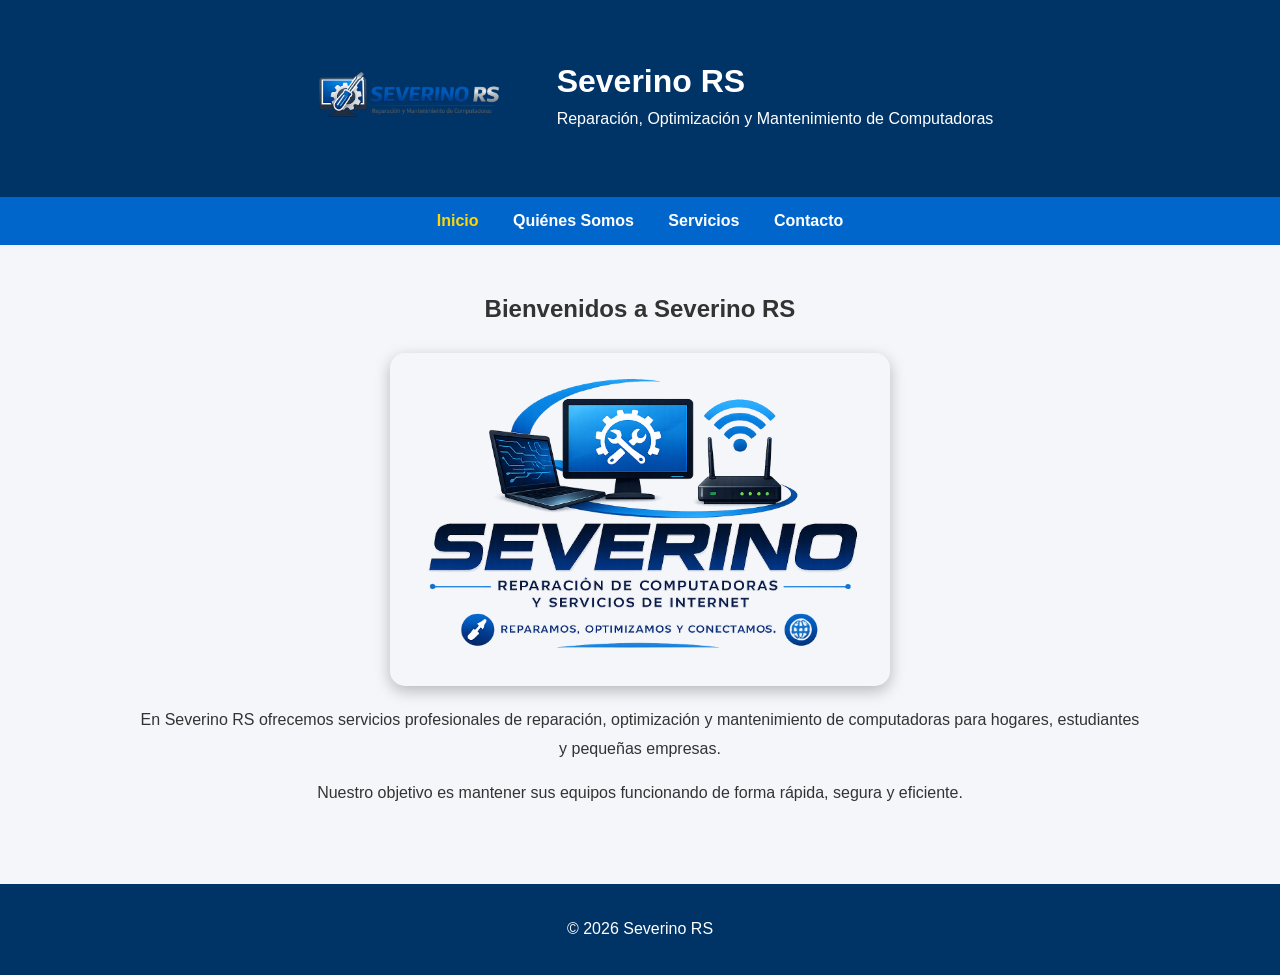
<file: index.html>
<!DOCTYPE html>
<html lang="es">
<head>
    <meta charset="UTF-8">
    <title>Severino RS</title>
    <link rel="stylesheet" href="css/estilos.css">
    <link rel="icon" type="image/png" href="img/favicon.png">
</head>
<body>

<header class="header-principal">

    <img src="img/logo.png" alt="Logo Severino RS" class="logo">

    <div>
        <h1>Severino RS</h1>
        <p>Reparación, Optimización y Mantenimiento de Computadoras</p>
    </div>

</header>

<nav>
    <a href="index.html" class="activo">Inicio</a>
<a href="nosotros.html">Quiénes Somos</a>
<a href="servicios.html">Servicios</a>
<a href="contacto.html">Contacto</a>
</nav>

<section>
    <h2>Bienvenidos a Severino RS</h2>

    <img src="img/empresa.jpg" width="500" alt="Empresa">

    <p>
        En Severino RS ofrecemos servicios profesionales de reparación,
        optimización y mantenimiento de computadoras para hogares,
        estudiantes y pequeñas empresas.

    </p>

   
    <p>
         Nuestro objetivo es mantener sus equipos funcionando de forma
        rápida, segura y eficiente.
    
    </p>

</section>

<footer>
    <p>© 2026 Severino RS</p>
</footer>

</body>
</html>
</file>
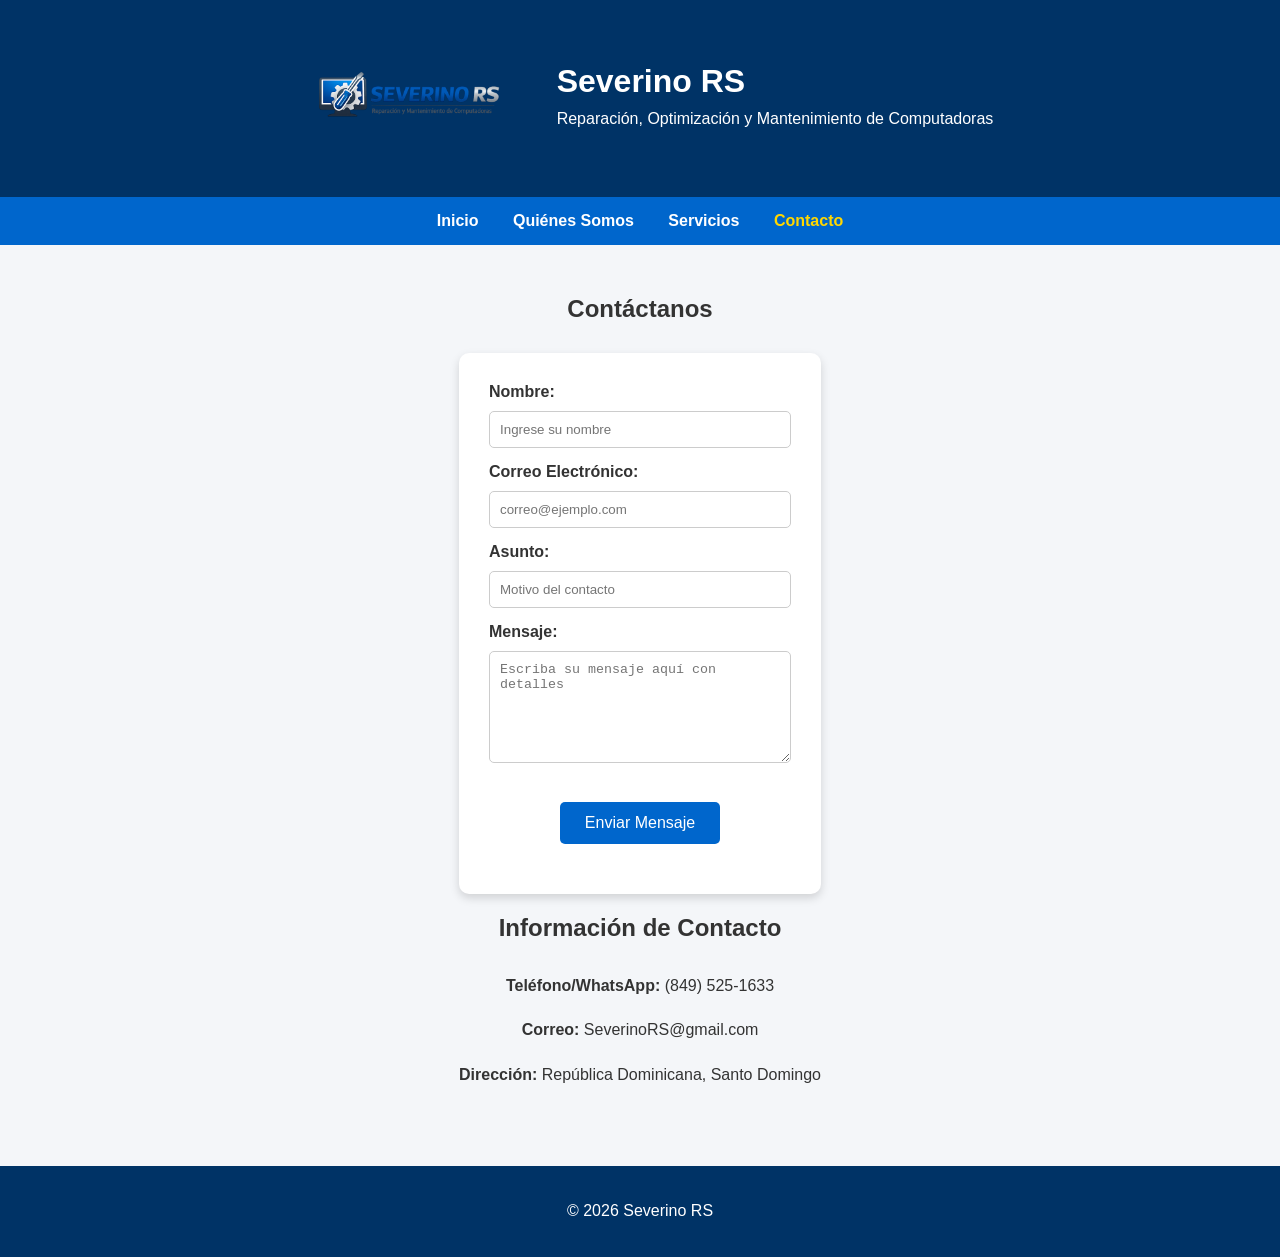
<file: contacto.html>
<!DOCTYPE html>
<html lang="es">
<head>
    <meta charset="UTF-8">
    <title>Severino RS</title>
    <link rel="stylesheet" href="css/estilos.css">
    <link rel="icon" type="image/png" href="img/favicon.png">
</head>
<body>

<header class="header-principal">

    <img src="img/logo.png" alt="Logo Severino RS" class="logo">

    <div>
        <h1>Severino RS</h1>
        <p>Reparación, Optimización y Mantenimiento de Computadoras</p>
    </div>

</header>

<nav>
    <a href="index.html">Inicio</a>
<a href="nosotros.html">Quiénes Somos</a>
<a href="servicios.html">Servicios</a>
<a href="contacto.html" class="activo">Contacto</a>
</nav>

<section>

    

    <h2>Contáctanos</h2>

   

    <form>

        <label>Nombre:</label>
        <input type="text" placeholder="Ingrese su nombre">

        <label>Correo Electrónico:</label>
        <input type="email" placeholder="correo@ejemplo.com">

        <label>Asunto:</label>
        <input type="text" placeholder="Motivo del contacto">

        <label>Mensaje:</label>
        <textarea rows="6" placeholder="Escriba su mensaje aquí con detalles"></textarea>

        <button type="submit">Enviar Mensaje</button>

    </form>

    <h2>Información de Contacto</h2>

    <p><strong>Teléfono/WhatsApp:</strong> (849) 525-1633</p>

    <p><strong>Correo:</strong> SeverinoRS@gmail.com</p>

    <p><strong>Dirección:</strong> República Dominicana, Santo Domingo </p>

</section>

<footer>
    <p>© 2026 Severino RS </p>
</footer>

</body>
</html>
</file>
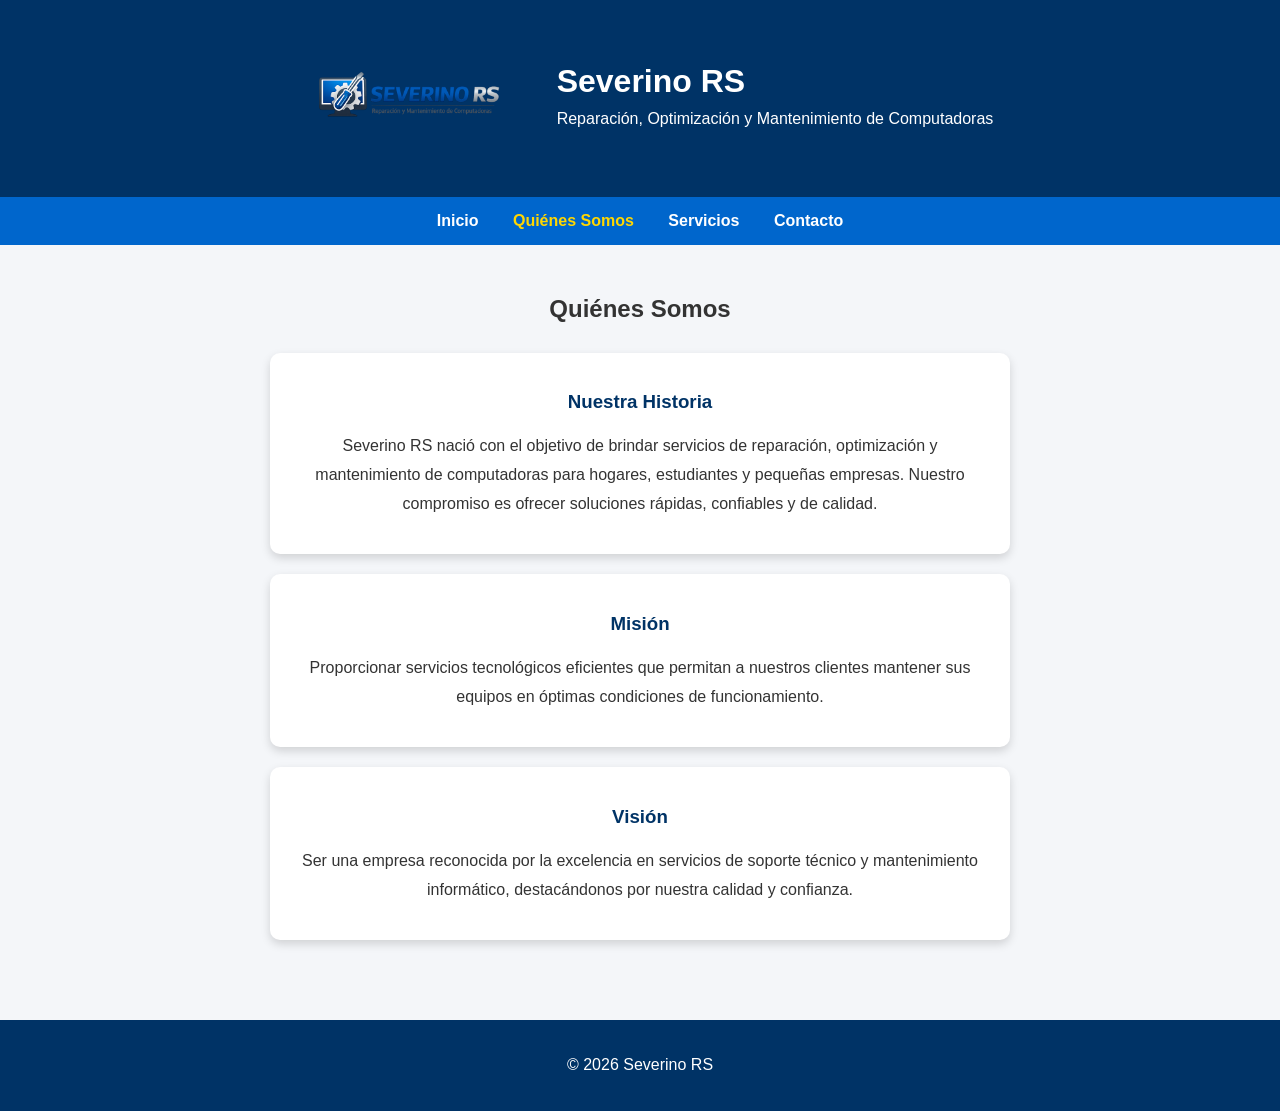
<file: nosotros.html>
<!DOCTYPE html>
<html lang="es">
<head>
    <meta charset="UTF-8">
    <title>Severino RS</title>
    <link rel="stylesheet" href="css/estilos.css">
    <link rel="icon" type="image/png" href="img/favicon.png">
</head>
<body>

<header class="header-principal">

    <img src="img/logo.png" alt="Logo Severino RS" class="logo">

    <div>
        <h1>Severino RS</h1>
        <p>Reparación, Optimización y Mantenimiento de Computadoras</p>
    </div>

</header>

<nav>
    <a href="index.html">Inicio</a>
<a href="nosotros.html" class="activo">Quiénes Somos</a>
<a href="servicios.html">Servicios</a>
<a href="contacto.html">Contacto</a>
</nav>

<section>

    <h2>Quiénes Somos</h2>

    <div class="servicio">
        <h3>Nuestra Historia</h3>
        <p>
            Severino RS nació con el objetivo de brindar servicios de reparación,
            optimización y mantenimiento de computadoras para hogares, estudiantes
            y pequeñas empresas. Nuestro compromiso es ofrecer soluciones rápidas,
            confiables y de calidad.
        </p>
    </div>

    <div class="servicio">
        <h3>Misión</h3>
        <p>
            Proporcionar servicios tecnológicos eficientes que permitan a nuestros
            clientes mantener sus equipos en óptimas condiciones de funcionamiento.
        </p>
    </div>

    <div class="servicio">
        <h3>Visión</h3>
        <p>
            Ser una empresa reconocida por la excelencia en servicios de soporte
            técnico y mantenimiento informático, destacándonos por nuestra calidad
            y confianza.
        </p>
    </div>

</section>

<footer>
    <p>© 2026 Severino RS</p>
</footer>

</body>
</html>
</file>
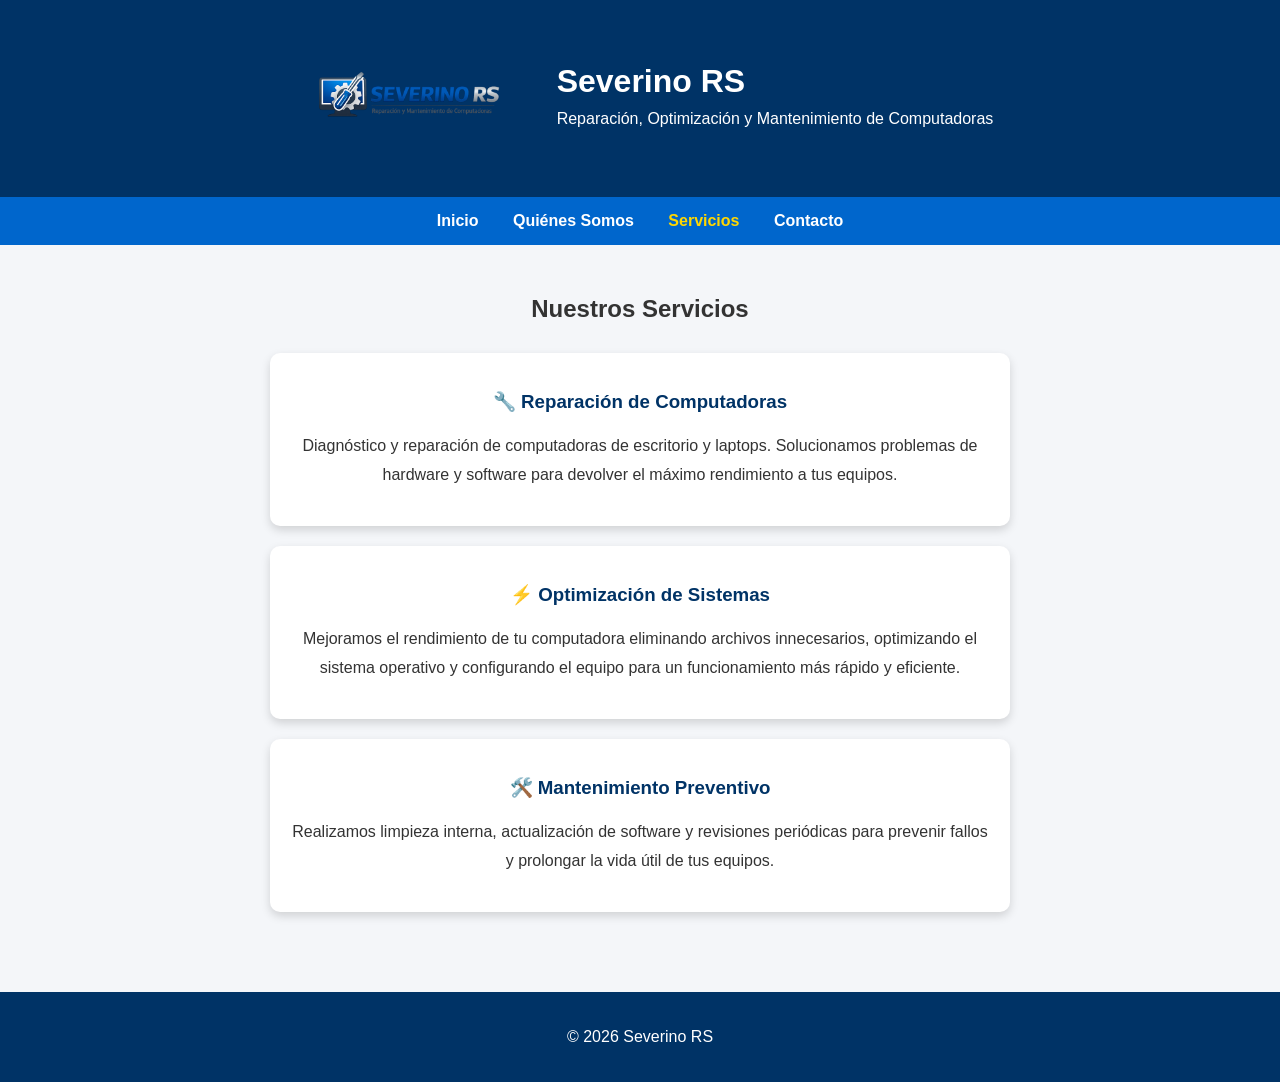
<file: servicios.html>
<!DOCTYPE html>
<html lang="es">
<head>
    <meta charset="UTF-8">
    <title>Severino RS</title>
    <link rel="stylesheet" href="css/estilos.css">
    <link rel="icon" type="image/png" href="img/favicon.png">
</head>
<body>

<header class="header-principal">

    <img src="img/logo.png" alt="Logo Severino RS" class="logo">

    <div>
        <h1>Severino RS</h1>
        <p>Reparación, Optimización y Mantenimiento de Computadoras</p>
    </div>

</header>

<nav>
    <a href="index.html">Inicio</a>
<a href="nosotros.html">Quiénes Somos</a>
<a href="servicios.html" class="activo">Servicios</a>
<a href="contacto.html">Contacto</a>
</nav>

<section>

 <h2>Nuestros Servicios</h2>

    <div class="servicio">
        <h3>🔧 Reparación de Computadoras</h3>
        <p>
            Diagnóstico y reparación de computadoras de escritorio y laptops.
            Solucionamos problemas de hardware y software para devolver el máximo rendimiento a tus equipos.
        </p>
    </div>

    <div class="servicio">
        <h3>⚡ Optimización de Sistemas</h3>
        <p>
            Mejoramos el rendimiento de tu computadora eliminando archivos innecesarios,
            optimizando el sistema operativo y configurando el equipo para un funcionamiento más rápido y eficiente.
        </p>
    </div>

    <div class="servicio">
        <h3>🛠️ Mantenimiento Preventivo</h3>
        <p>
            Realizamos limpieza interna, actualización de software y revisiones periódicas
            para prevenir fallos y prolongar la vida útil de tus equipos.
        </p>
    </div>

</section>

<footer>
    <p>© 2026 Severino RS</p>
</footer>

</body>
</html>
</file>
<file: css/estilos.css>
body{
    font-family: Arial, sans-serif;
    margin:0;
    padding:0;
    background:#f4f6f9;
    color:#333;

    min-height:100vh;
    display:flex;
    flex-direction:column;
}

.header-principal{
    display:flex;
    align-items:center;
    justify-content:center;
    gap:20px;

    background:#003366;
    color:white;
    padding:15px;

    box-shadow:0 2px 5px rgba(0,0,0,0.3);
}

.logo{
    width:250px;
    height:auto;
    display:block;
    margin:0;
    box-shadow:none;
    border-radius:0;
}

.logo:hover{
    transform:none;
    box-shadow:none;
}


.logo:active{
    transform:none;
}

.header-principal h1{
    margin:0;
    text-align:left;
}

.header-principal p{
    margin:5px 0 0 0;
    text-align:left;
}


nav{
    background:#0066cc;
    padding:15px;
    text-align:center;
}

nav a{
    color:white;
    text-decoration:none;
    margin:15px;
    font-weight:bold;
    transition:0.3s;
}

nav a:hover{
    color:#ffd700;
}

.activo{
    color:#ffd700 !important;
}


section{
    padding:30px;
    max-width:1000px;
    margin:auto;
    text-align:center;

    flex:1;
}

h1,
h2{
    text-align:center;
}

p{
    line-height:1.8;
}


img{
    display:block;
    margin:20px auto;
    border-radius:15px;
    box-shadow:0 5px 15px rgba(0,0,0,0.25);
    max-width:100%;

    transition:0.3s;
}

img:hover{
    transform:scale(1.03);
    box-shadow:0 10px 25px rgba(0,0,0,0.35);
}

img:active{
    transform:scale(0.98);
}


.servicio{
    background:white;
    padding:20px;
    margin:20px auto;
    border-radius:10px;
    box-shadow:0 4px 10px rgba(0,0,0,0.15);
    max-width:700px;

    transition:0.3s;
}

.servicio:hover{
    transform:translateY(-5px);
}

.servicio h3{
    color:#003366;
    text-align:center;
}

.servicio p{
    text-align:center;
}



form{
    background:white;
    padding:30px;
    border-radius:10px;
    box-shadow:0 4px 10px rgba(0,0,0,0.15);
    max-width:600px;
    margin:20px auto;

    text-align:left;
}

label{
    display:block;
    font-weight:bold;
    margin-bottom:5px;
}

input,
textarea{
    width:100%;
    padding:10px;
    margin-top:5px;
    margin-bottom:15px;

    border:1px solid #ccc;
    border-radius:5px;

    box-sizing:border-box;
}

button{
    background:#0066cc;
    color:white;

    border:none;

    padding:12px 25px;

    border-radius:5px;

    cursor:pointer;

    font-size:16px;

    transition:0.3s;

    display:block;
    margin:20px auto;
}

button:hover{
    background:#004c99;
    transform:scale(1.05);
}


.info-contacto{
    background:white;
    padding:20px;
    border-radius:10px;
    box-shadow:0 4px 10px rgba(0,0,0,0.15);

    max-width:600px;
    margin:20px auto;
}

section h2{
    margin-bottom:30px;
}


footer{
    background:#003366;
    color:white;
    text-align:center;
    padding:15px;
    margin-top:30px;
}



@media(max-width:768px){

    .header-principal{
        flex-direction:column;
        text-align:center;
    }

    .header-principal h1,
    .header-principal p{
        text-align:center;
    }

    .logo{
        width:120px;
    }

    nav a{
        display:block;
        margin:10px 0;
    }

    img{
        width:100%;
    }
}
</file>
